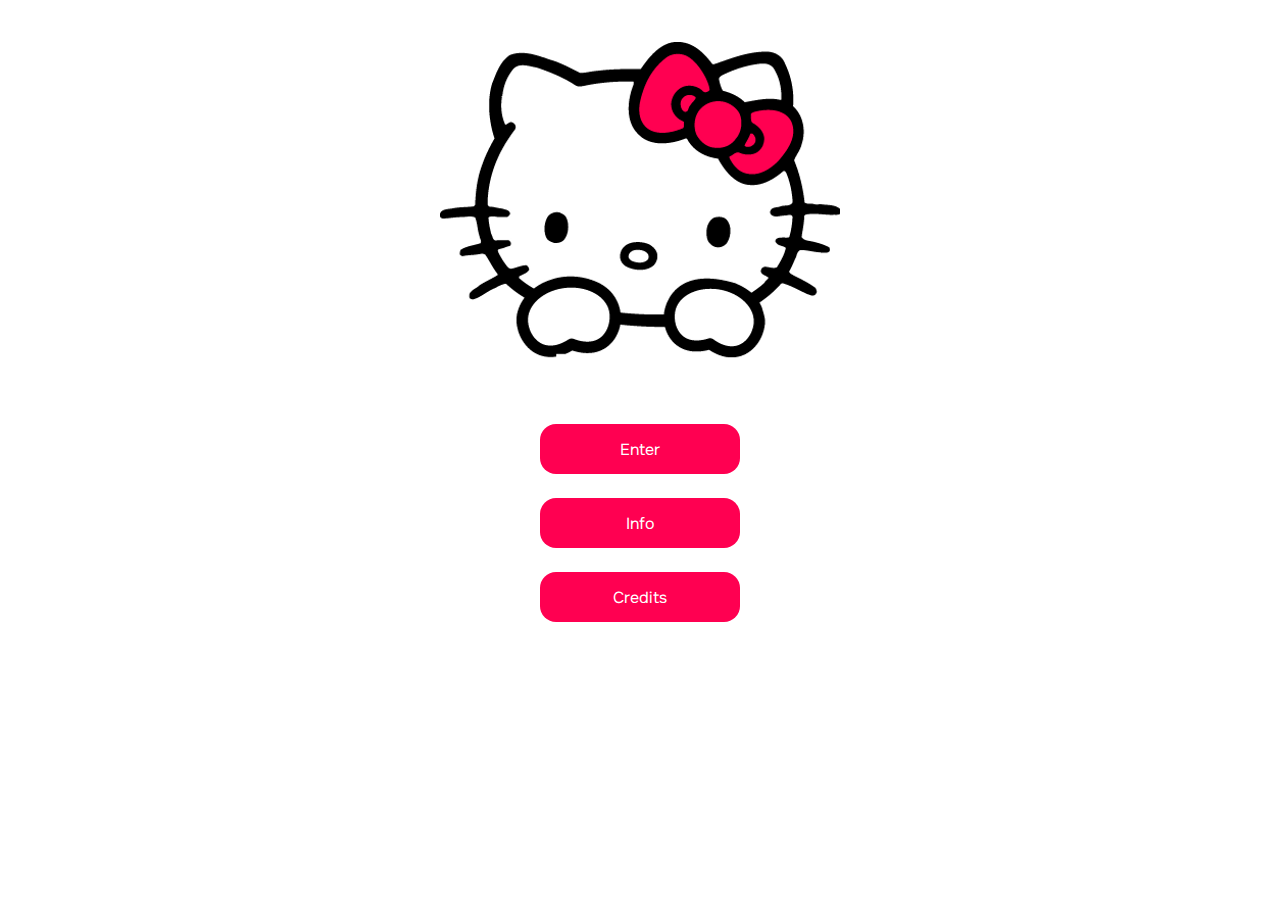
<file: index.html>
<!DOCTYPE html>
<html lang="en">
<head>
    <meta charset="UTF-8">
    <meta name="viewport" content="width=device-width, initial-scale=1.0">
    <title>Birthday Homepage</title>
    <link rel="stylesheet" type="text/css" href="homestyles.css">
    <link rel="icon" href="favicon.ico" type="image/x-icon">

</head>
<body>
    
    <audio id="grandpa-theme">
        <source src="GrandPaTheme.mp3" type="audio/mpeg">
    </audio>
    
<div class="container">
    <div class="hellokittyimage">
        </div>
    <button class="navbutton" id="enter"> Enter </button>
    
    <a href="info.html">
        <button class="navbutton"> Info </button>
    </a>
    
    <a href="credits.html">
        <button class="navbutton"> Credits </button>
    </a>
    
    <form action="main.html" id="loginform" style="display: none" onsubmit="return validatePassword(event)" method="POST">
        
        <label for="password"> Password: </label>
        </br>
        <input type="password" id="password" name="password">
        <input type="submit" value="Submit" class="submit">
            
    </form>
    
    <button id="back" style="display: none"> Back </button>

    
</div>

<script>
    
    function validatePassword(event) {
        let inputPassword = document.getElementById("password").value;
        console.log(inputPassword);

        if (inputPassword === "meow") {
            return true; // allow form submission
        } else {
            alert('Incorrect password!');
            return false; // prevent form submission
        }
    }
    
    enterBtn = document.getElementById("enter")
    enterBtn.addEventListener("click", showLoginForm)
    
    function showLoginForm() {
        navbuttons = document.querySelectorAll(".navbutton")
        for (let navbtn of navbuttons) {
            navbtn.style.display = "none";
        }
        document.getElementById("back").style.display="inline-block"
        document.getElementById("loginform").style.display="inline-block"
        
        let audio = document.getElementById('grandpa-theme');
        audio.play();
    }
    
    backBtn = document.getElementById("back")
    backBtn.addEventListener("click", goBack)
    
    function goBack() {
        navbuttons = document.querySelectorAll(".navbutton")
        for (let navbtn of navbuttons) {
            navbtn.style.display = "inline-block";
        }
        backBtn.style.display = "none"
        document.getElementById("loginform").style.display="none"
    }

</script>
</body>
</html>
</file>
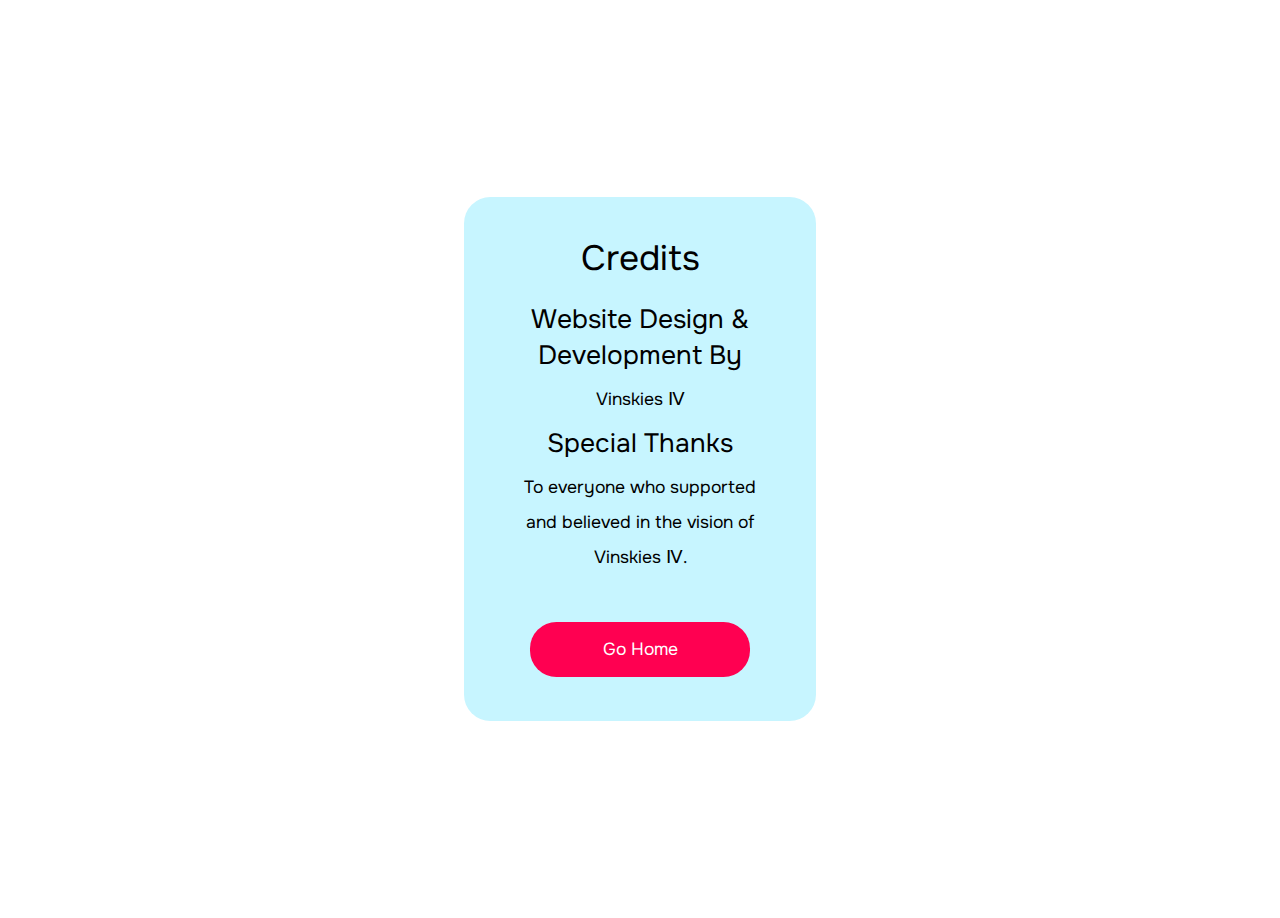
<file: credits.html>
<!DOCTYPE html>
<html lang="en">
<head>
    <meta charset="UTF-8">
    <meta name="viewport" content="width=device-width, initial-scale=1.0">
    <title>Credits</title>
    <link rel="stylesheet" type="text/css" href="creditstyles.css">
    <link rel="icon" href="favicon.ico" type="image/x-icon">
</head>
<body>
    <div class="container">
        <h1>Credits</h1>
        <section class="credits-section">
            <h2>Website Design & Development By</h2>
            <p>Vinskies &#8547;</p>

            <h2>Special Thanks</h2>
            <p>To everyone who supported and believed in the vision of Vinskies &#8547;.</p>
        </section>
            <a href="index.html">
                    <button class="button"> Go Home </button>
            </a>
    </div>

</body>
</html>
</file>
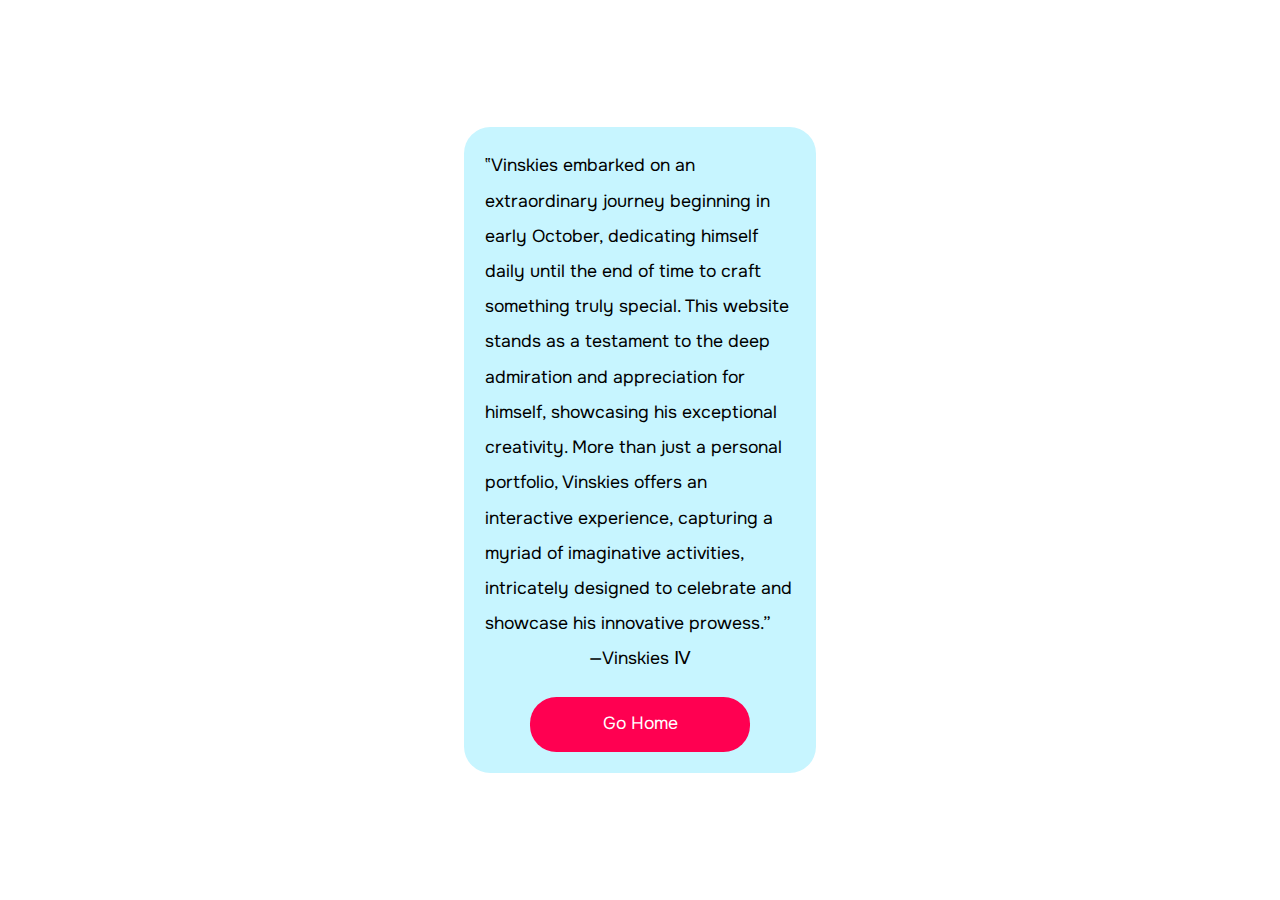
<file: info.html>
<!DOCTYPE html>
<html lang="en">
<head>
    <meta charset="UTF-8">
    <meta name="viewport" content="width=device-width, initial-scale=1.0">
    <title>Info</title>
    <link rel="stylesheet" type="text/css" href="infostyles.css">
    <link rel="icon" href="favicon.ico" type="image/x-icon">

</head>
<body>
    <div class="container">
        <p class="info-paragraph"> &#8223;Vinskies embarked on an extraordinary journey beginning in early October, dedicating himself daily until the end of time to craft something truly special. This website stands as a testament to the deep admiration and appreciation for himself, showcasing his exceptional creativity. More than just a personal portfolio, Vinskies offers an interactive experience, capturing a myriad of imaginative activities, intricately designed to celebrate and showcase his innovative prowess.&#8221;
        </p>
        <span class="quote">
            &#8212;Vinskies &#8547;
        </span>
        <a href="index.html">
        <button class="button"> Go Home </button>
        </a>
    </div>

    
</div>
</body>
</html>
</file>
<file: homestyles.css>
@import url('https://fonts.googleapis.com/css2?family=Onest&display=swap');

* {
    margin: 0;
    padding: 0;
    box-sizing: border-box;
    font-family: 'Onest', sans-serif;
}

button {
    background: transparent;
    border: none;
    padding: 0;
    margin: 0;
    outline: none;
    color: inherit;
    font: inherit;
    text-align: inherit;
    cursor: pointer;
    -webkit-appearance: none; /* Remove style in WebKit (Safari, Chrome) */
    -moz-appearance: none;    /* Remove style in Firefox */
    appearance: none;         /* Generic */
}

main {
    font-size: 2rem;
}

.hellokittyimage {
    background-image: url("hk2.png");
    width: 25rem; /* or the width of your image */
    height: 25rem; /* or the height of your image */
    background-repeat: no-repeat;
}

.container {
    min-height: 80vh;
    display: flex;
    flex-direction: column;
    align-items: center;
/*    justify-content: space-between;*/
    gap: 1.5rem;
}

.navbutton {
    background-color: hsl(341, 100%, 50%);
    color: white;
    border-radius: 1rem;
    width: 12.5rem;
    height: 3.125rem;
    text-align: center;
}

.navbutton:hover, .submit:hover, #back:hover {
    background-color: hsl(341, 100%, 45%);
    cursor: pointer;
}

#back {
    background-color: hsl(341, 100%, 50%);
    color: white;
    border-radius: 1rem;
    width: 12.5rem;
    height: 3.125rem;
    text-align: center;
}

input {
    border: none;
    padding: 0;
    margin: 0;
    outline: none;
    background: transparent;
    font-size: 1rem;
}

#password {
    border-bottom: 1px solid black; 
}
.submit {
    background-color: hsl(341, 100%, 50%);
    color: white;
    border-radius: 1rem;
    width: 6.25rem;
    height: 3.125rem;
    text-align: center;
    margin-left: 1rem;
}
</file>
<file: creditstyles.css>
@import url('https://fonts.googleapis.com/css2?family=Onest&display=swap');

* {
    margin: 0.5rem;
    padding: 0;
    box-sizing: border-box;
}
html {
    height: 100vh;
    display: flex;
    justify-content: center;
    align-items: center;
    font-family: 'Onest', sans-serif;
    font-size: 1.1rem;
}

.container {
    max-height: 40rem;
    width: 20rem;
    line-height: 2rem;
    overflow: scroll;
    display: flex;
    flex-direction: column;
    align-items: center;
    text-align: center;
    background-color: hsl(191, 100%, 89%);
    border-radius: 1.5rem;
    padding: 2rem;
}
.quote {
    display: block;
}

button {
    background: transparent;
    border: none;
    padding: 0;
    margin: 0;
    outline: none;
    color: inherit;
    font: inherit;
    text-align: inherit;
    cursor: pointer;
    -webkit-appearance: none; /* Remove style in WebKit (Safari, Chrome) */
    -moz-appearance: none;    /* Remove style in Firefox */
    appearance: none;         /* Generic */
    
    border-radius: 1.5rem;
    background-color: hsl(341, 100%, 50%);
    width: 12.5rem;
    height: 3.125rem;
    text-align: center;
    color: white;
    margin-top: 20px;
}

.button:hover {
    background-color: hsl(341, 100%, 45%);
}

h1, h2 {
    font-weight: normal;
    text-align: center;
}
</file>
<file: infostyles.css>
@import url('https://fonts.googleapis.com/css2?family=Onest&display=swap');

* {
    margin: 0;
    padding: 0;
    box-sizing: border-box;
}
html {
    height: 100vh;
    display: flex;
    justify-content: center;
    align-items: center;
    font-family: 'Onest', sans-serif;
    font-size: 1.1rem;
}

.container {
    max-height: 40rem;
    width: 20rem;
    line-height: 2rem;
    overflow: scroll;
    display: flex;
    flex-direction: column;
    align-items: center;
    background-color: hsl(191, 100%, 89%);
    padding: 1.2rem;
    border-radius: 1.5rem;
}
.quote {
    display: block;
}

button {
    background: transparent;
    border: none;
    padding: 0;
    margin: 0;
    outline: none;
    color: inherit;
    font: inherit;
    text-align: inherit;
    cursor: pointer;
    -webkit-appearance: none; /* Remove style in WebKit (Safari, Chrome) */
    -moz-appearance: none;    /* Remove style in Firefox */
    appearance: none;         /* Generic */
    
    border-radius: 1.5rem;
    background-color: hsl(341, 100%, 50%);
    width: 12.5rem;
    height: 3.125rem;
    text-align: center;
    color: white;
    margin-top: 20px;
}

.button:hover {
    background-color: hsl(341, 100%, 45%);
}
</file>
